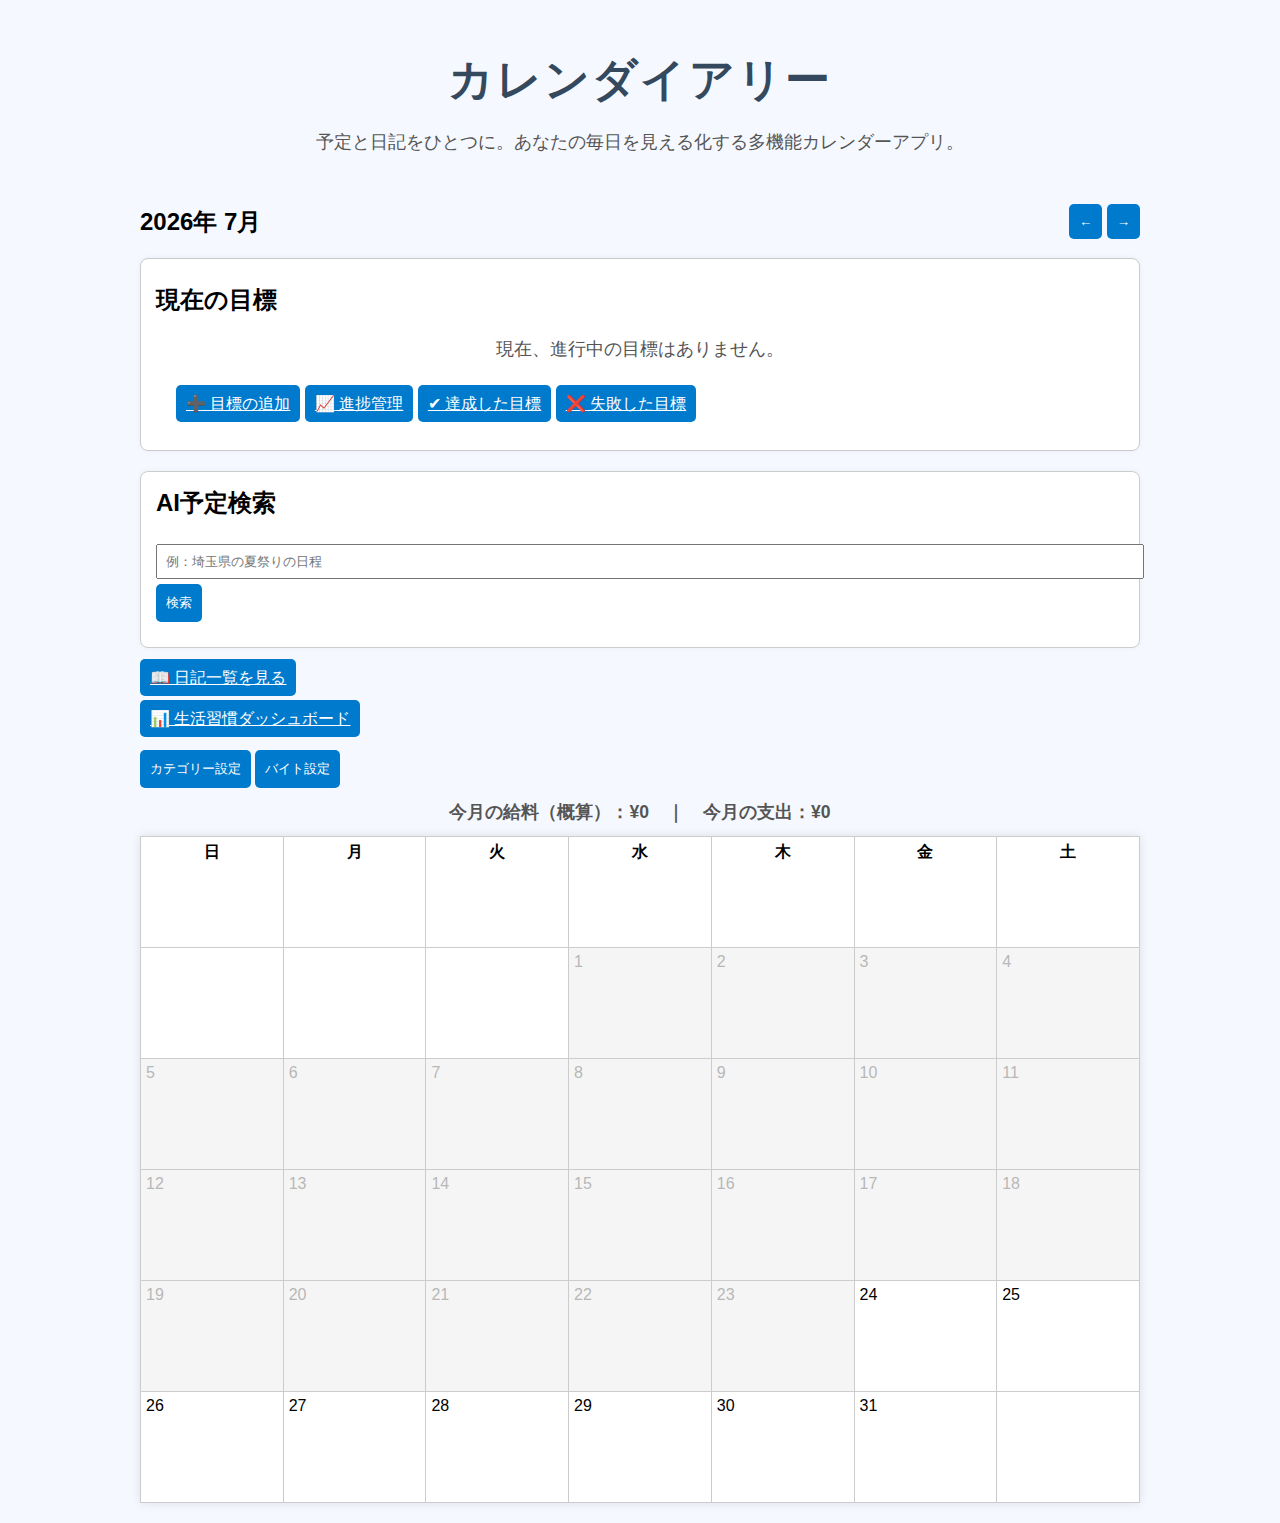
<file: index.html>
<!DOCTYPE html>
<html lang="ja">
<head>
  <meta charset="UTF-8">
  <title>多機能カレンダー</title>
  <link rel="stylesheet" href="style.css">
</head>
<body>
  <div class="container">
    <h1>カレンダイアリー</h1>
    <p>予定と日記をひとつに。あなたの毎日を見える化する多機能カレンダーアプリ。</p>
    <header>
      <h2 id="monthYear"></h2>
      <div>
        <button onclick="changeMonth(-1)" class="button">←</button>
        <button onclick="changeMonth(1)" class="button">→</button>
      </div>
    </header>

  <div id="homeGoalsSection">
    <h2>現在の目標</h2>
    <div id="goalContainer"></div>
    <div style="margin: 20px;">
      <a href="goals.html#add" class="button">➕ 目標の追加</a>
      <a href="goals.html#list" class="button">📈 進捗管理</a>
      <a href="achieved-goals.html" class="button">✔ 達成した目標</a>
      <a href="failed-goals.html" class="button">❌ 失敗した目標</a>
    </div>
  </div>

<script>
  document.addEventListener("DOMContentLoaded", () => {
    const goalContainer = document.getElementById("goalContainer");
    const goals = JSON.parse(localStorage.getItem("goals") || "[]");
    const today = new Date();
    today.setHours(0, 0, 0, 0);

    // 達成済みと期限切れの目標を除外
    const activeGoals = goals.filter(goal => {
      const deadline = new Date(goal.deadline);
      return goal.status !== "達成" && deadline >= today;
    });

    if (activeGoals.length === 0) {
      goalContainer.innerHTML = "<p>現在、進行中の目標はありません。</p>";
      return;
    }

    goalContainer.innerHTML = ""; // コンテナをクリア

    activeGoals.forEach(goal => {
      const div = document.createElement("div");
      div.className = "goal-card";
      div.style.marginBottom = "15px";

      if (goal.type === "quantitative") {
        const percent = Math.min((goal.currentProgress / goal.targetValue) * 100, 100);
        div.innerHTML = `
          <strong>${goal.title}</strong><br>
          <small>${goal.category} ／ 進捗: ${goal.currentProgress}/${goal.targetValue}${goal.targetType}</small>
          <div style="background:#eee; height:10px; border-radius:5px; overflow:hidden; margin-top:5px;">
            <div style="width:${percent}%; height:100%; background:#2ecc71;"></div>
          </div>
          <button class="button" onclick="editGoal(${goal.id})">編集</button>
          <button class="delete" onclick="deleteGoal(${goal.id})">削除</button>
        `;
      } else if (goal.type === "checklist") {
        const done = goal.items.filter(item => item.done).length;
        const percent = Math.min((done / goal.items.length) * 100, 100);
        div.innerHTML = `
          <strong>${goal.title}</strong><br>
          <small>${goal.category} ／ チェック: ${done}/${goal.items.length}</small>
          <div style="background:#eee; height:10px; border-radius:5px; overflow:hidden; margin-top:5px;">
            <div style="width:${percent}%; height:100%; background:#f39c12;"></div>
          </div>
          <button class="button" onclick="editGoal(${goal.id})">編集</button>
          <button class="delete" onclick="deleteGoal(${goal.id})">削除</button>
        `;
      } else if (goal.type === "free") {
        const status = goal.status === "達成" ? "✔ 達成済み" : "⏳ 未達成";
        div.innerHTML = `
          <strong>${goal.title}</strong><br>
          <small>${goal.category} ／ 状態: ${status}</small>
          <button class="button" onclick="editGoal(${goal.id})">編集</button>
          <button class="delete" onclick="deleteGoal(${goal.id})">削除</button>
        `;
      }
      goalContainer.appendChild(div);
    });
  });

  function editGoal(id) {
    const goals = JSON.parse(localStorage.getItem("goals") || "[]");
    const goal = goals.find(g => g.id === id);
    if (!goal) return;
    
    localStorage.setItem("editingGoal", JSON.stringify(goal));
    window.location.href = "goals-edit.html";
  }

  function deleteGoal(id) {
    if (!confirm("この目標を削除してもよろしいですか？")) return;
    
    const goals = JSON.parse(localStorage.getItem("goals") || "[]");
    const goalIndex = goals.findIndex(g => g.id === id);
    if (goalIndex === -1) return;

    // カレンダーからも締め切りイベントを削除
    const goal = goals[goalIndex];
    const events = JSON.parse(localStorage.getItem("calendarEvents") || "{}");
    if (events[goal.deadline]) {
      events[goal.deadline] = events[goal.deadline].filter(
        event => !(event.category === "締め切り" && event.title === `${goal.title}の締め切り`)
      );
      if (events[goal.deadline].length === 0) {
        delete events[goal.deadline];
      }
      localStorage.setItem("calendarEvents", JSON.stringify(events));
    }

    goals.splice(goalIndex, 1);
    localStorage.setItem("goals", JSON.stringify(goals));
    location.reload();
  }
</script>

    <div id="aiSearchSection">
      <h2>AI予定検索</h2>
      <input type="text" id="aiQuery" placeholder="例：埼玉県の夏祭りの日程">
      <button onclick="searchWithAI()" class="button">検索</button>
      <div id="aiResults"></div>
    </div>

    <div style="margin: 20px 0;">
      <a href="diary-list.html" class="button">📖 日記一覧を見る</a>
    </div>

    <div style="margin: 20px 0";>
      <a href="lifestyle-dashboard.html" class="button">📊 生活習慣ダッシュボード</a>
    </div>

    <div>
      <button onclick="toggleDisplay('categorySettings')" class="button">カテゴリー設定</button>
      <button onclick="toggleDisplay('jobSettings')" class="button">バイト設定</button>
    </div>

    <p id="salaryDisplay" style="margin: 10px 0; font-weight: bold;"></p>

    <div id="categorySettings" style="display: none;">
      <p>※ カテゴリは最大10個まで設定可能です</p>
      <input type="text" id="newCategoryName" placeholder="カテゴリ名">
      <select id="newCategoryColor">
        <option value="#1abc9c">緑</option>
        <option value="#e67e22">オレンジ</option>
        <option value="#34495e">グレー</option>
        <option value="#d35400">赤茶</option>
        <option value="#8e44ad">紫</option>
      </select>
      <button onclick="addCategory(event)" class="button">追加</button>
      <ul id="categoryList"></ul>
    </div>

    <div id="jobSettings" style="display: none;">
      <input type="text" id="jobName" placeholder="バイト名">
      <input type="number" id="jobWage" placeholder="時給 (円)" min="0">
      <input type="number" id="jobUnit" placeholder="何分単位 (例: 15)" min="1">
      <button onclick="addJob()" class="button">追加</button>
      <ul id="jobList"></ul>
    </div>

    <table>
      <thead>
        <tr>
          <th>日</th><th>月</th><th>火</th><th>水</th><th>木</th><th>金</th><th>土</th>
        </tr>
      </thead>
      <tbody id="calendar-body"></tbody>
    </table>

    <div id="eventForm" style="display:none;">
      <h2 id="selectedDate">予定追加</h2>
      <label for="category">予定のカテゴリー</label>
      <select id="eventCategory" onchange="toggleJobSelect()"></select>
      <select id="jobSelector" style="display:none;"></select>
      <label for="eventTitle">予定のタイトル</label>
      <input type="text" id="eventTitle" placeholder="タイトル">
      <label for="jobStart">開始時間</label>
      <input type="time" id="eventStart">
      <label for="jobFinish">終了時間</label>
      <input type="time" id="eventEnd">
      <label for="enentMemo">メモ</label>
      <textarea id="eventMemo" placeholder="(任意)"></textarea>
      <button onclick="saveEvent()" class="button">保存</button>
      <button onclick="closeEventForm()" class="button">閉じる</button>
    </div>

    <div id="diaryForm" style="display:none;">
      <h2 id="selectedDiaryDate">日記入力</h2>
      <label for="breakfast">朝食</label>
      <input type="text" id="breakfast" placeholder="食事内容">
      <label for="lunch">昼食</label>
      <input type="text" id="lunch" placeholder="食事内容">
      <label for="dinner">夕食</label>
      <input type="text" id="dinner" placeholder="食事内容">
      <label for="wakeupTime">起床時間</label>
      <input type="time" id="wakeUp">
      <label for="sleepTime">就寝時間</label>
      <input type="time" id="sleep">
      <label for="exercise">運動時間</label>
      <input type="number" id="exercise" placeholder="運動時間（分）">
      <label>気分</label>
      <select id="tension">
        <option value="">選択してください</option>
        <option value="とても良い">とても良い</option>
        <option value="良い">良い</option>
        <option value="普通">普通</option>
        <option value="悪い">悪い</option>
        <option value="とても悪い">とても悪い</option>
      </select>
      <label for="weather">天気</label>
      <select id="weather">
        <option value="">選択してください</option>
        <option value="晴れ">晴れ</option>
        <option value="曇り">曇り</option>
        <option value="雨">雨</option>
        <option value="雪">雪</option>
      </select>
      <label for="expense">支出（円）</label>
      <input type="number" id="expense" min="0">
      </select>
      <label for="notes">活動記録</label>
      <textarea id="notes" placeholder="今日の出来事・感想・目標実現に向けた取り組みなど"></textarea>
      <button onclick="saveDiary()" class="button">保存</button>
      <button onclick="closeDiaryForm()" class="button">閉じる</button>
    </div>
  </div>

  <div id="todayChoiceModal" style="display: none; position: fixed; top: 0; left: 0;
    width: 100%; height: 100%; background: rgba(0,0,0,0.5); z-index: 999;">
    <div style="background: white; padding: 20px; border-radius: 10px;
      width: 300px; margin: 150px auto; text-align: center;">
      <p>今日の日付が選択されました。追加する内容を選んでください。</p>
      <button onclick="chooseToday('event')" class="button">📅 予定を追加</button>
      <button onclick="chooseToday('diary')" class="button">📖 日記を追加</button>
      <br><br>
      <button onclick="closeTodayModal()" class="button">閉じる</button>
    </div>
  </div>

  <script>
    function toggleDisplay(id) {
      const elem = document.getElementById(id);
      elem.style.display = (elem.style.display === "none") ? "block" : "none";
    }
  </script>
  <script src="script.js"></script>
  <script src="goals-index.js"></script>
</body>
</html>
</file>
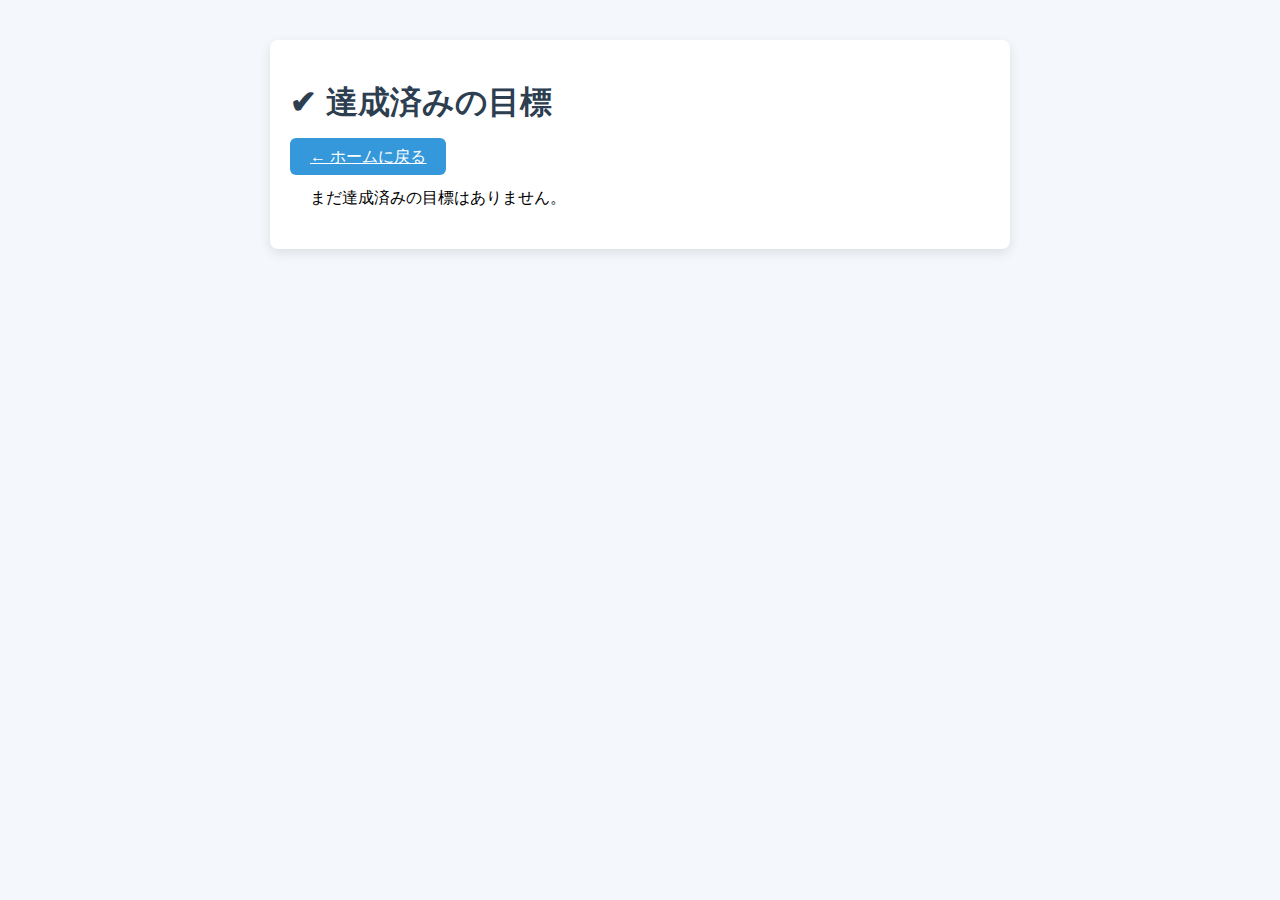
<file: achieved-goals.html>
<!DOCTYPE html>
<html lang="ja">
<head>
  <meta charset="UTF-8">
  <title>達成した目標一覧</title>
  <link rel="stylesheet" href="goals.css">
</head>
<body>
  <div class="container">
    <h1>✔ 達成済みの目標</h1>
    <a href="index.html" class="button">← ホームに戻る</a>
    <div id="achievedGoalsList" style="margin: 20px;"></div>
  </div>

  <script>
    const achievedContainer = document.getElementById("achievedGoalsList");
    const goals = JSON.parse(localStorage.getItem("goals") || "[]");

    function renderAchievedGoals() {
      achievedContainer.innerHTML = "";
      const achievedGoals = goals.filter(g => g.status === "達成");

      if (achievedGoals.length === 0) {
        achievedContainer.innerHTML = '<p>まだ達成済みの目標はありません。</p>';
        return;
      }

      achievedGoals.forEach(goal => {
        const div = document.createElement("div");
        div.className = "goal-card";

        let progress = "100%";
        if (goal.type === "quantitative") {
          progress = `${Math.min(100, Math.round((goal.currentProgress || 0) / goal.targetValue * 100))}%`;
        } else if (goal.type === "checklist") {
          const done = goal.items.filter(i => i.done).length;
          progress = `${Math.round(done / goal.items.length * 100)}%`;
        }

        div.innerHTML = `
          <h3>${goal.title}</h3>
          <p>カテゴリ: ${goal.category}</p>
          <p>達成日（設定日）: ${goal.deadline}</p>
          <div class="progress-bar"><div class="progress-fill" style="width: ${progress}"></div></div>
          <p class="progress-label">達成率: ${progress}</p>
        `;

        achievedContainer.appendChild(div);
      });
    }

    document.addEventListener("DOMContentLoaded", renderAchievedGoals);
  </script>
</body>
</html>
</file>
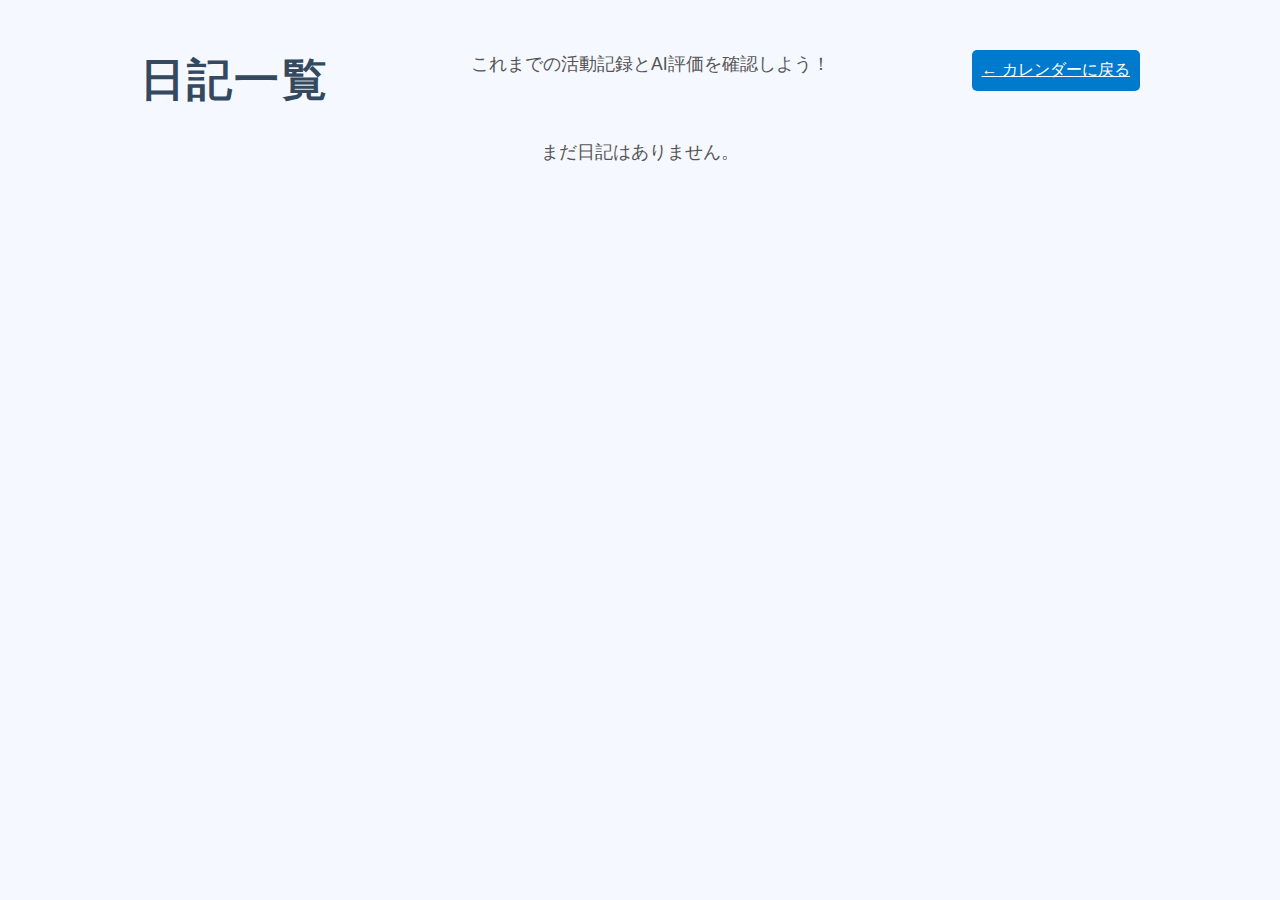
<file: diary-list.html>
<!DOCTYPE html>
<html lang="ja">
<head>
  <meta charset="UTF-8">
  <title>日記一覧</title>
  <link rel="stylesheet" href="style.css">
</head>
<body>
  <div class="container">
    <header>
      <h1>日記一覧</h1>
      <p>これまでの活動記録とAI評価を確認しよう！</p>
      <a href="index.html" class="button">← カレンダーに戻る</a>
    </header>

    <div id="diaryListContainer"></div>
  </div>

  <script src="diary-list.js"></script>
</body>
</html>
</file>
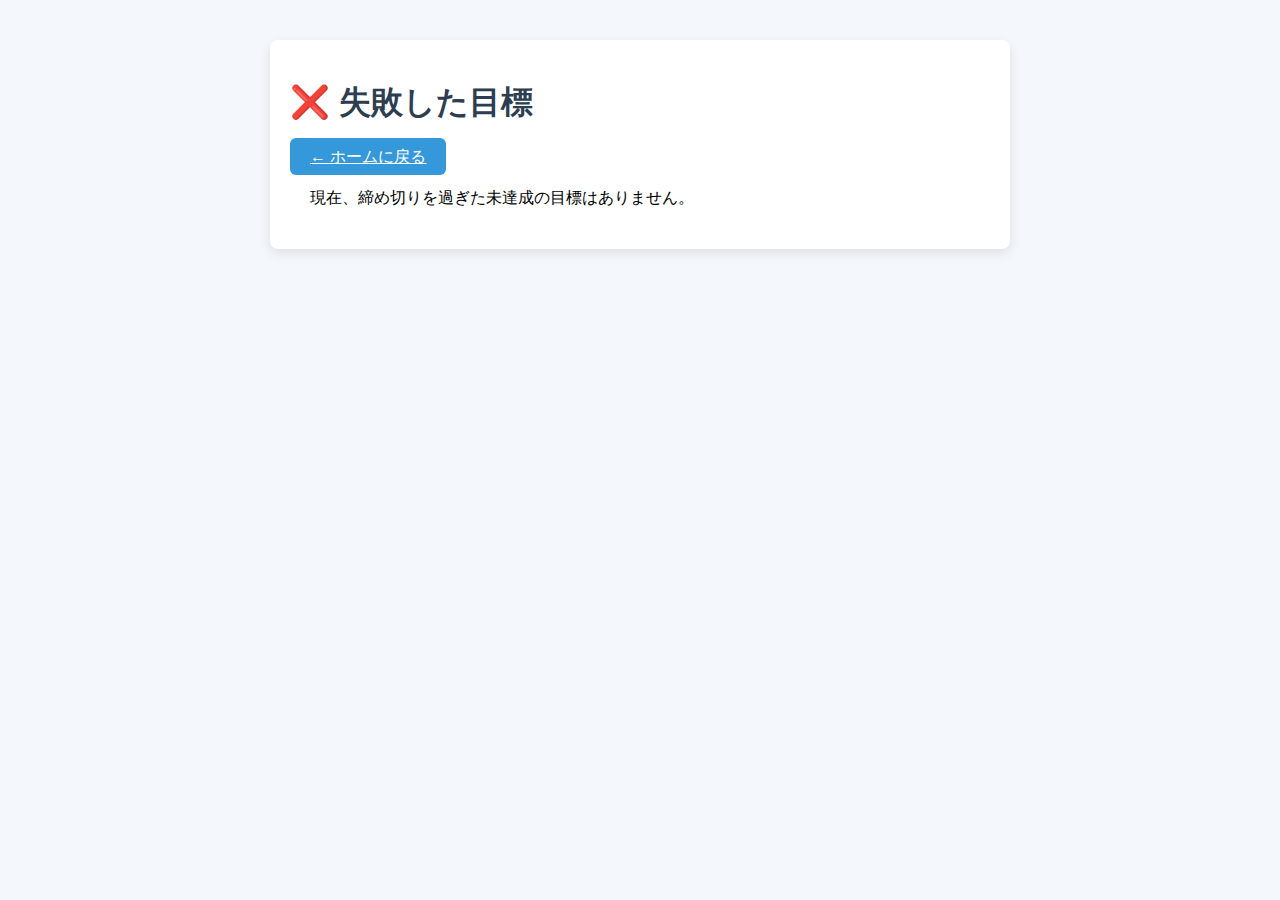
<file: failed-goals.html>
<!DOCTYPE html>
<html lang="ja">
<head>
  <meta charset="UTF-8">
  <title>失敗した目標</title>
  <link rel="stylesheet" href="goals.css">
</head>
<body>
  <div class="container">
    <h1>❌ 失敗した目標</h1>
    <a href="index.html" class="button">← ホームに戻る</a>

    <div id="failedGoalsList" style="margin: 20px;">
      <!-- 失敗した目標がここに表示されます -->
    </div>
  </div>

  <script>
    document.addEventListener("DOMContentLoaded", () => {
      const goals = JSON.parse(localStorage.getItem("goals") || "[]");
      const failedGoalsList = document.getElementById("failedGoalsList");
      const today = new Date();
      today.setHours(0, 0, 0, 0);

      // 締め切りを過ぎて未達成の目標を抽出
      const failedGoals = goals.filter(goal => {
        const deadline = new Date(goal.deadline);
        return deadline < today && goal.status !== "達成";
      });

      if (failedGoals.length === 0) {
        failedGoalsList.innerHTML = "<p>現在、締め切りを過ぎた未達成の目標はありません。</p>";
        return;
      }

      failedGoals.forEach(goal => {
        const div = document.createElement("div");
        div.className = "goal-card";

        let progressInfo = "";
        if (goal.type === "quantitative") {
          const progress = (goal.currentProgress || 0);
          progressInfo = `<p>最終進捗: ${progress} / ${goal.targetValue}${goal.targetType}</p>`;
        } else if (goal.type === "checklist") {
          const doneCount = goal.items.filter(i => i.done).length;
          progressInfo = `<p>達成ステップ: ${doneCount} / ${goal.items.length}</p>`;
        }

        div.innerHTML = `
          <h3>${goal.title}</h3>
          <p>カテゴリー: ${goal.category}</p>
          <p>締め切り日: ${goal.deadline}</p>
          ${progressInfo}
          <div class="goal-actions">
            <button class="button" onclick="retryGoal(${goal.id})">やり直す</button>
            <button class="button" onclick="deleteGoal(${goal.id})">削除</button>
          </div>
        `;
        failedGoalsList.appendChild(div);
      });
    });

    function retryGoal(goalId) {
      const goals = JSON.parse(localStorage.getItem("goals") || "[]");
      const goalIndex = goals.findIndex(g => g.id === goalId);
      
      if (goalIndex === -1) return;
      
      const goal = goals[goalIndex];
      
      // 新しい締め切り日を設定するためのプロンプト
      const newDeadline = prompt("新しい締め切り日を入力してください（YYYY-MM-DD）:", new Date().toISOString().split('T')[0]);
      if (!newDeadline) return;

      // 古い締め切りイベントを削除
      const events = JSON.parse(localStorage.getItem("calendarEvents") || "{}");
      if (events[goal.deadline]) {
        events[goal.deadline] = events[goal.deadline].filter(
          event => !(event.category === "締め切り" && event.title === `${goal.title}の締め切り`)
        );
        if (events[goal.deadline].length === 0) {
          delete events[goal.deadline];
        }
      }

      // 目標を更新
      goal.deadline = newDeadline;
      if (goal.type === "quantitative") {
        goal.currentProgress = 0;
      } else if (goal.type === "checklist") {
        goal.items = goal.items.map(item => ({ ...item, done: false }));
      }
      goals[goalIndex] = goal;
      
      // 新しい締め切りイベントを追加
      if (!events[newDeadline]) {
        events[newDeadline] = [];
      }
      events[newDeadline].push({
        category: "締め切り",
        title: `${goal.title}の締め切り`,
        start: "00:00",
        end: "23:59",
        memo: "目標の締め切り"
      });

      localStorage.setItem("goals", JSON.stringify(goals));
      localStorage.setItem("calendarEvents", JSON.stringify(events));
      location.reload();
    }

    function deleteGoal(goalId) {
      if (!confirm("この目標を削除してもよろしいですか？")) return;

      const goals = JSON.parse(localStorage.getItem("goals") || "[]");
      const goalIndex = goals.findIndex(g => g.id === goalId);
      
      if (goalIndex === -1) return;

      // カレンダーからも締め切りイベントを削除
      const goal = goals[goalIndex];
      const events = JSON.parse(localStorage.getItem("calendarEvents") || "{}");
      if (events[goal.deadline]) {
        events[goal.deadline] = events[goal.deadline].filter(
          event => !(event.category === "締め切り" && event.title === `${goal.title}の締め切り`)
        );
        if (events[goal.deadline].length === 0) {
          delete events[goal.deadline];
        }
        localStorage.setItem("calendarEvents", JSON.stringify(events));
      }

      goals.splice(goalIndex, 1);
      localStorage.setItem("goals", JSON.stringify(goals));
      location.reload();
    }
  </script>
</body>
</html>
</file>
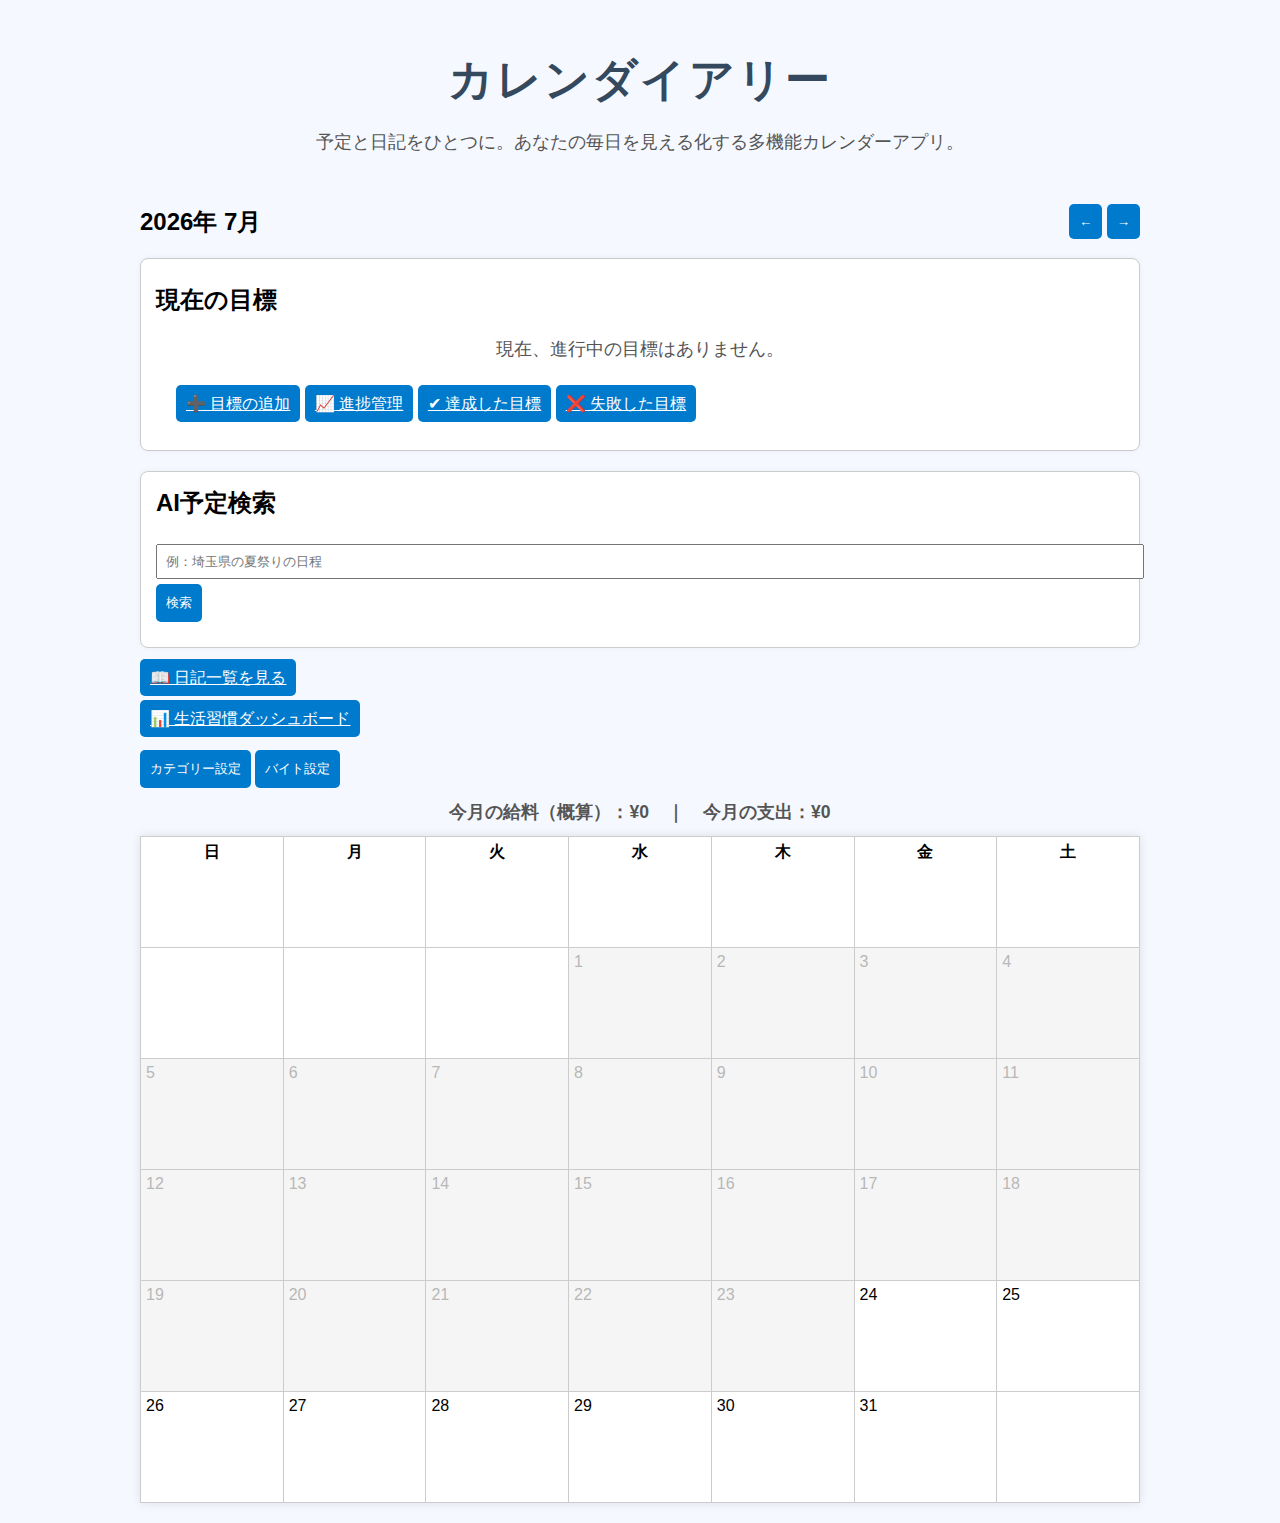
<file: goals-edit.html>
<!DOCTYPE html>
<html lang="ja">
<head>
  <meta charset="UTF-8">
  <title>目標の編集</title>
  <link rel="stylesheet" href="goals.css">
</head>
<body>
  <div class="container">
    <h1>🎯 目標を編集</h1>
    <a href="index.html" class="button">← ホームに戻る</a>

    <div id="goalEditForm" style="margin: 20px;">
      <input type="text" id="goalTitle" placeholder="目標タイトル">
      <input type="text" id="goalCategory" placeholder="カテゴリ">
      <input type="date" id="goalDeadline">
      <div id="goalExtraFields"></div>
      <button class="button" onclick="saveEditedGoal()">保存</button>
    </div>
  </div>

  <script>
    let goals = JSON.parse(localStorage.getItem("goals") || "[]");
    const editingGoal = JSON.parse(localStorage.getItem("editingGoal") || "null");

    if (!editingGoal) {
      alert("編集対象の目標が見つかりませんでした。");
      location.href = "index.html";
    }

    document.getElementById("goalTitle").value = editingGoal.title;
    document.getElementById("goalCategory").value = editingGoal.category;
    document.getElementById("goalDeadline").value = editingGoal.deadline;

    const extraFields = document.getElementById("goalExtraFields");
    if (editingGoal.type === "quantitative") {
      extraFields.innerHTML = `
        <select id="goalTargetType">
          <option value="時間">時間</option>
          <option value="回数">回数</option>
        </select>
        <input type="number" id="goalTargetValue" placeholder="目標値">
      `;
      document.getElementById("goalTargetType").value = editingGoal.targetType;
      document.getElementById("goalTargetValue").value = editingGoal.targetValue;
    } else if (editingGoal.type === "checklist") {
      extraFields.innerHTML = `
        <textarea id="goalChecklistItems" placeholder="改行区切りでステップ入力"></textarea>
      `;
      document.getElementById("goalChecklistItems").value = editingGoal.items.map(i => i.text).join("\n");
    } else if (editingGoal.type === "free") {
      extraFields.innerHTML = `
        <textarea id="goalDescription" placeholder="自由記述"></textarea>
      `;
      document.getElementById("goalDescription").value = editingGoal.description;
    }

    function saveEditedGoal() {
      const title = document.getElementById("goalTitle").value;
      const category = document.getElementById("goalCategory").value;
      const deadline = document.getElementById("goalDeadline").value;

      const index = goals.findIndex(g => g.id === editingGoal.id);
      if (index === -1) return;

      // 古い締め切り日のイベントを削除
      const events = JSON.parse(localStorage.getItem("calendarEvents") || "{}");
      if (events[editingGoal.deadline]) {
        events[editingGoal.deadline] = events[editingGoal.deadline].filter(
          event => !(event.category === "締め切り" && event.title === `${editingGoal.title}の締め切り`)
        );
        if (events[editingGoal.deadline].length === 0) {
          delete events[editingGoal.deadline];
        }
      }

      const updatedGoal = { ...editingGoal, title, category, deadline };

      if (editingGoal.type === "quantitative") {
        updatedGoal.targetType = document.getElementById("goalTargetType").value;
        updatedGoal.targetValue = parseFloat(document.getElementById("goalTargetValue").value);
      } else if (editingGoal.type === "checklist") {
        const lines = document.getElementById("goalChecklistItems").value.split("\n");
        updatedGoal.items = lines.map((text, i) => ({ text, done: editingGoal.items[i]?.done || false }));
      } else if (editingGoal.type === "free") {
        updatedGoal.description = document.getElementById("goalDescription").value;
      }

      goals[index] = updatedGoal;
      localStorage.setItem("goals", JSON.stringify(goals));

      // 新しい締め切り日のイベントを追加
      if (!events[deadline]) {
        events[deadline] = [];
      }
      events[deadline].push({
        category: "締め切り",
        title: `${title}の締め切り`,
        start: "00:00",
        end: "23:59",
        memo: "目標の締め切り"
      });
      localStorage.setItem("calendarEvents", JSON.stringify(events));

      localStorage.removeItem("editingGoal");
      alert("目標を更新しました。");
      location.href = "index.html";
    }
  </script>
</body>
</html>
</file>
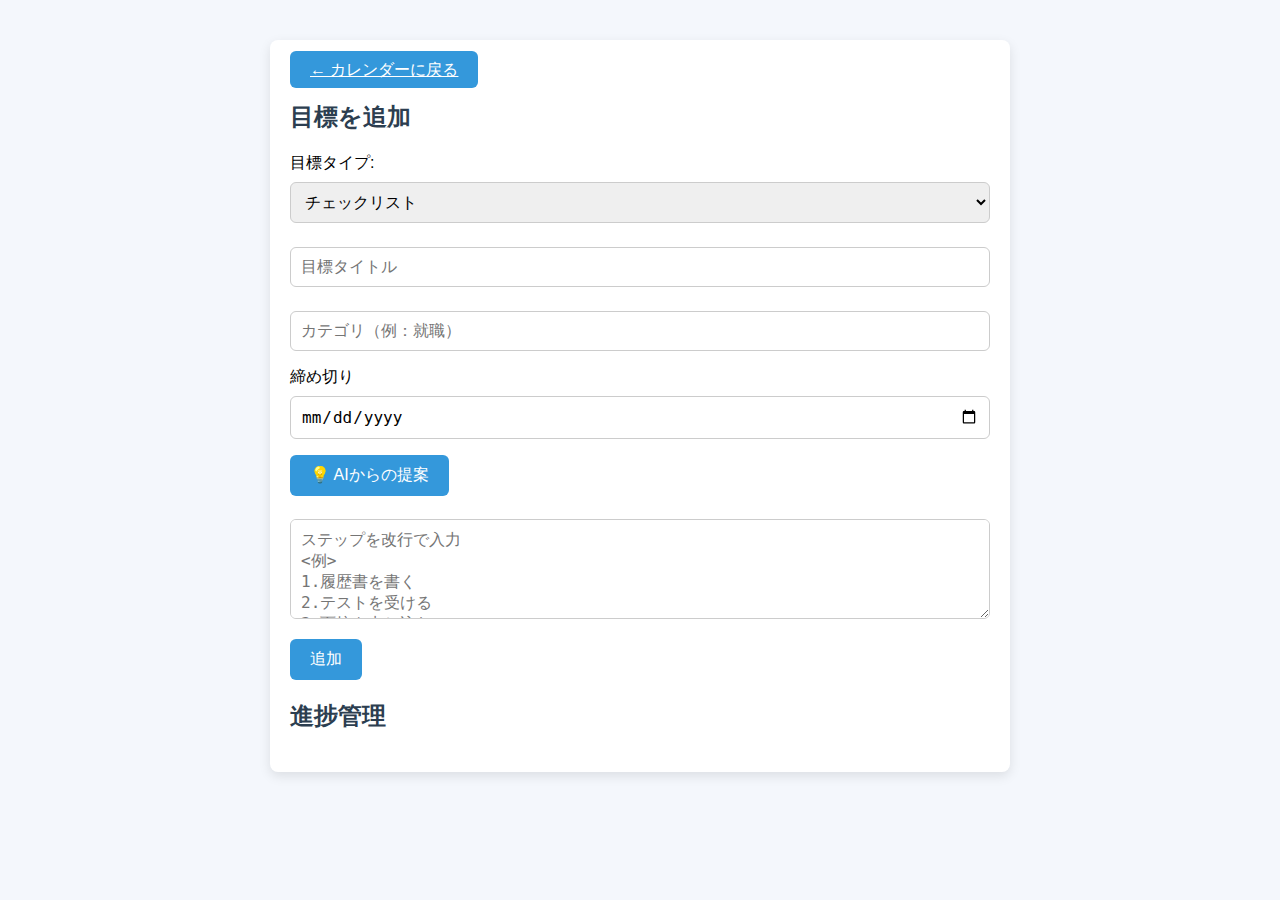
<file: goals.html>
<!DOCTYPE html>
<html lang="ja">
<head>
  <meta charset="UTF-8">
  <title>目標設定と進捗管理</title>
  <link rel="stylesheet" href="goals.css">
</head>
<body>
  <div class="container">
    <a href="index.html" class="button">← カレンダーに戻る</a>

    <section id="goalFormSection">
      <h2>目標を追加</h2>
      <label for="goalType">目標タイプ:</label>
      <select id="goalType" onchange="switchGoalTypeForm()">
        <option value="checklist">チェックリスト</option>
        <option value="free">自由記述</option>
      </select>

      <div id="goalFormContainer"></div>
    </section>

    <section id="goalsList">
      <h2>進捗管理</h2>
      <div id="goalContainer"></div>
    </section>
  </div>

  <script src="goals.js"></script>
  <script>
    // 初期表示切り替え
    document.addEventListener("DOMContentLoaded", () => {
      switchGoalTypeForm();
    });

    function switchGoalTypeForm() {
      const container = document.getElementById("goalFormContainer");
      const type = document.getElementById("goalType").value;
      let html = '';

      if (type === "checklist") {
        html = `
          <input type="text" id="goalTitle" placeholder="目標タイトル">
          <input type="text" id="goalCategory" placeholder="カテゴリ（例：就職）">
          <label for="goalType">締め切り</label>
          <input type="date" id="goalDeadline">
          <button onclick="generateAiSuggestion()" class="button">💡 AIからの提案</button>
          <div id="aiSuggestionResult" style="margin-top: 1em; font-size: 0.95rem;"></div>
          <textarea id="goalChecklistItems" placeholder="ステップを改行で入力\n<例>\n1.履歴書を書く\n2.テストを受ける\n3.面接を申し込む"></textarea>
          <button class="button" onclick="addChecklistGoal()">追加</button>
        `;
      } else if (type === "free") {
        html = `
          <input type="text" id="goalTitle" placeholder="目標タイトル">
          <input type="text" id="goalCategory" placeholder="カテゴリ（例：人生目標）">
          <label for="goalType">締め切り</label>
          <input type="date" id="goalDeadline">
          <button onclick="generateAiSuggestion()" class="button">💡 AIからの提案</button>
          <div id="aiSuggestionResult" style="margin-top: 1em; font-size: 0.95rem;"></div>
          <textarea id="goalDescription" placeholder="目標の背景や考えなど自由に記述"></textarea>
          <button class="button" onclick="addFreeGoal()">追加</button>
        `;
      }
      container.innerHTML = html;
    }
  </script>
  <script src="goals.js"></script>
  <script src="goals-index.js"></script>
</body>
</html>
</file>
<file: style.css>
body, html {
  margin: 0;
  font-family: Arial, sans-serif;
  background: #f5f9ff;
}

.container {
  max-width: 1000px;
  margin: auto;
  padding: 20px;
}

header {
  display: flex;
  justify-content: space-between;
  align-items: center;
}

/* アプリタイトル */
h1 {
  font-size: 2.8rem;
  text-align: center;
  color: #34495e;
  margin-bottom: 10px;
  letter-spacing: 0.05em;
}

/* キャッチコピー */
p {
  text-align: center;
  font-size: 1.1rem;
  color: #555;
  margin-bottom: 30px;
  line-height: 1.6;
}

#categorySettings, #jobSettings, #eventForm, #diaryForm {
  background: white;
  padding: 15px;
  margin-top: 20px;
  border-radius: 10px;
  box-shadow: 0 0 10px rgba(0,0,0,0.1);
}

#categorySettings form {
  display: flex;
  gap: 10px;
  margin-bottom: 10px;
}

#categorySettings input, #categorySettings select {
  padding: 8px;
  font-size: 1rem;
}

#categoryList {
  list-style: none;
  padding: 0;
}

#categoryList li {
  background: #eef5ff;
  padding: 5px 10px;
  margin-bottom: 5px;
  border-radius: 4px;
  display: flex;
  justify-content: space-between;
  align-items: center;
}

#categoryList .color-box {
  display: inline-block;
  width: 16px;
  height: 16px;
  margin-right: 10px;
  vertical-align: middle;
  border-radius: 3px;
}

.category-buttons button {
  margin-left: 5px;
  font-size: 0.9rem;
  padding: 4px 8px;
  border: none;
  border-radius: 4px;
  cursor: pointer;
}

.category-buttons .edit {
  background-color: #f39c12;
  color: white;
}

.category-buttons .delete {
  background-color: #e74c3c;
  color: white;
}

.event {
  color: white;
  padding: 2px 4px;
  margin-top: 4px;
  border-radius: 4px;
  font-size: 0.8rem;
}

.event-授業 { background-color: #007acc; }
.event-テスト { background-color: #e74c3c; }
.event-バイト { background-color: #27ae60; }
.event-遊び { background-color: #9b59b6; }
.event-資格 { background-color: #f39c12; }

input, select, textarea {
  width: 100%;
  margin: 5px 0;
  padding: 8px;
}

.button {
  background: #007acc;
  color: white;
  border: none;
  padding: 10px;
  cursor: pointer;
  border-radius: 5px;
}

#jobList {
  list-style: none;
  padding-left: 0;
  margin-top: 10px;
}

#jobList li {
  background: #eef5ff;
  margin-bottom: 5px;
  padding: 5px 10px;
  border-left: 4px solid #007acc;
  border-radius: 4px;
  font-size: 0.9rem;
}

.past-day {
  background-color: #f0f0f0;
  color: #888;
  opacity: 0.6;
}

table {
  width: 100%;
  border-collapse: collapse;
  margin-top: 10px;
  background: white;
  box-shadow: 0 0 10px rgba(0,0,0,0.1);
}

th, td {
  border: 1px solid #ccc;
  width: 14.28%;
  height: 100px;
  vertical-align: top;
  padding: 5px;
  position: relative;
}

td:hover {
  background: #eef8ff;
  cursor: pointer;
}

#diaryForm input[type="time"],
#diaryForm input[type="text"],
#diaryForm input[type="number"],
#diaryForm textarea {
  width: 100%;
  margin-bottom: 8px;
  padding: 6px;
  font-size: 1rem;
}

#diaryForm h2 {
  margin-top: 0;
}

#homeGoalsSection{
  background: #ffffff;
  border: 1px solid #ccc;
  padding: 15px;
  margin-bottom: 20px;
  border-radius: 8px;
  box-shadow: 0 0 5px rgba(0,0,0,0.05);
}

#homeGoalsSection h2{
  margin-top: 10px;
}

#aiSearchSection {
  background: #ffffff;
  border: 1px solid #ccc;
  padding: 15px;
  margin-bottom: 20px;
  border-radius: 8px;
  box-shadow: 0 0 5px rgba(0,0,0,0.05);
}

#aiSearchSection h2 {
  margin-top: 0;
}

#aiResults {
  margin-top: 10px;
}

.ai-result {
  background: #eef5ff;
  border-left: 4px solid #007acc;
  padding: 10px;
  margin-bottom: 10px;
  border-radius: 4px;
}

.ai-result button {
  margin-top: 5px;
}

.diary-entry {
  background: #ffffff;
  padding: 15px;
  margin-bottom: 15px;
  border-left: 5px solid #007acc;
  box-shadow: 0 0 5px rgba(0,0,0,0.1);
  border-radius: 6px;
}

.diary-entry h3 {
  margin-top: 0;
  color: #007acc;
}

.diary-entry ul {
  list-style: none;
  padding-left: 0;
}

.ai-evaluation {
  background: #f7f9ff;
  border: 1px solid #ccddee;
  padding: 10px;
  margin-top: 10px;
  border-radius: 6px;
}

.ai-evaluation {
  background-color: #f9f9f9;
  border-left: 4px solid #5c9ded;
  padding: 10px;
  margin-top: 10px;
  border-radius: 5px;
}
</file>
<file: goals.css>
body {
  font-family: 'Segoe UI', sans-serif;
  background-color: #f4f7fc;
  margin: 0;
  padding: 0;
}

.container {
  max-width: 700px;
  margin: 40px auto;
  padding: 20px;
  background: white;
  border-radius: 8px;
  box-shadow: 0 4px 12px rgba(0, 0, 0, 0.1);
}

h1, h2, h3 {
  color: #2c3e50;
}

input[type="text"],
input[type="date"],
input[type="number"],
select,
textarea {
  width: 100%;
  padding: 10px;
  margin-top: 8px;
  margin-bottom: 16px;
  border: 1px solid #ccc;
  border-radius: 6px;
  box-sizing: border-box;
  font-size: 1rem;
}

textarea {
  resize: vertical;
  min-height: 100px;
}

.button {
  background-color: #3498db;
  color: white;
  padding: 10px 20px;
  border: none;
  border-radius: 6px;
  cursor: pointer;
  font-size: 1rem;
  margin-right: 10px;
}

.button:hover {
  background-color: #2980b9;
}

.delete {
  background-color: #e74c3c;
}

.delete:hover {
  background-color: #c0392b;
}

.goal-card {
  background-color: #ecf0f1;
  padding: 16px;
  margin-bottom: 16px;
  border-radius: 6px;
}

.progress-bar {
  background-color: #ddd;
  border-radius: 8px;
  height: 12px;
  overflow: hidden;
  margin-top: 8px;
  margin-bottom: 16px;
}

.progress-fill {
  background-color: #2ecc71;
  height: 100%;
  transition: width 0.3s ease;
}

.progress-bar {
  background-color: #ddd;
  border-radius: 8px;
  height: 10px;
  width: 100%;
  margin-top: 4px;
  overflow: hidden;
}

.progress-fill {
  background-color: #3498db;
  height: 100%;
  transition: width 0.4s ease;
}

.progress-label {
  font-size: 0.9rem;
  color: #2c3e50;
  margin-top: 4px;
  margin-bottom: 12px;
}

.button-group {
  display: flex;
  gap: 8px;
  flex-wrap: wrap;
}
</file>
